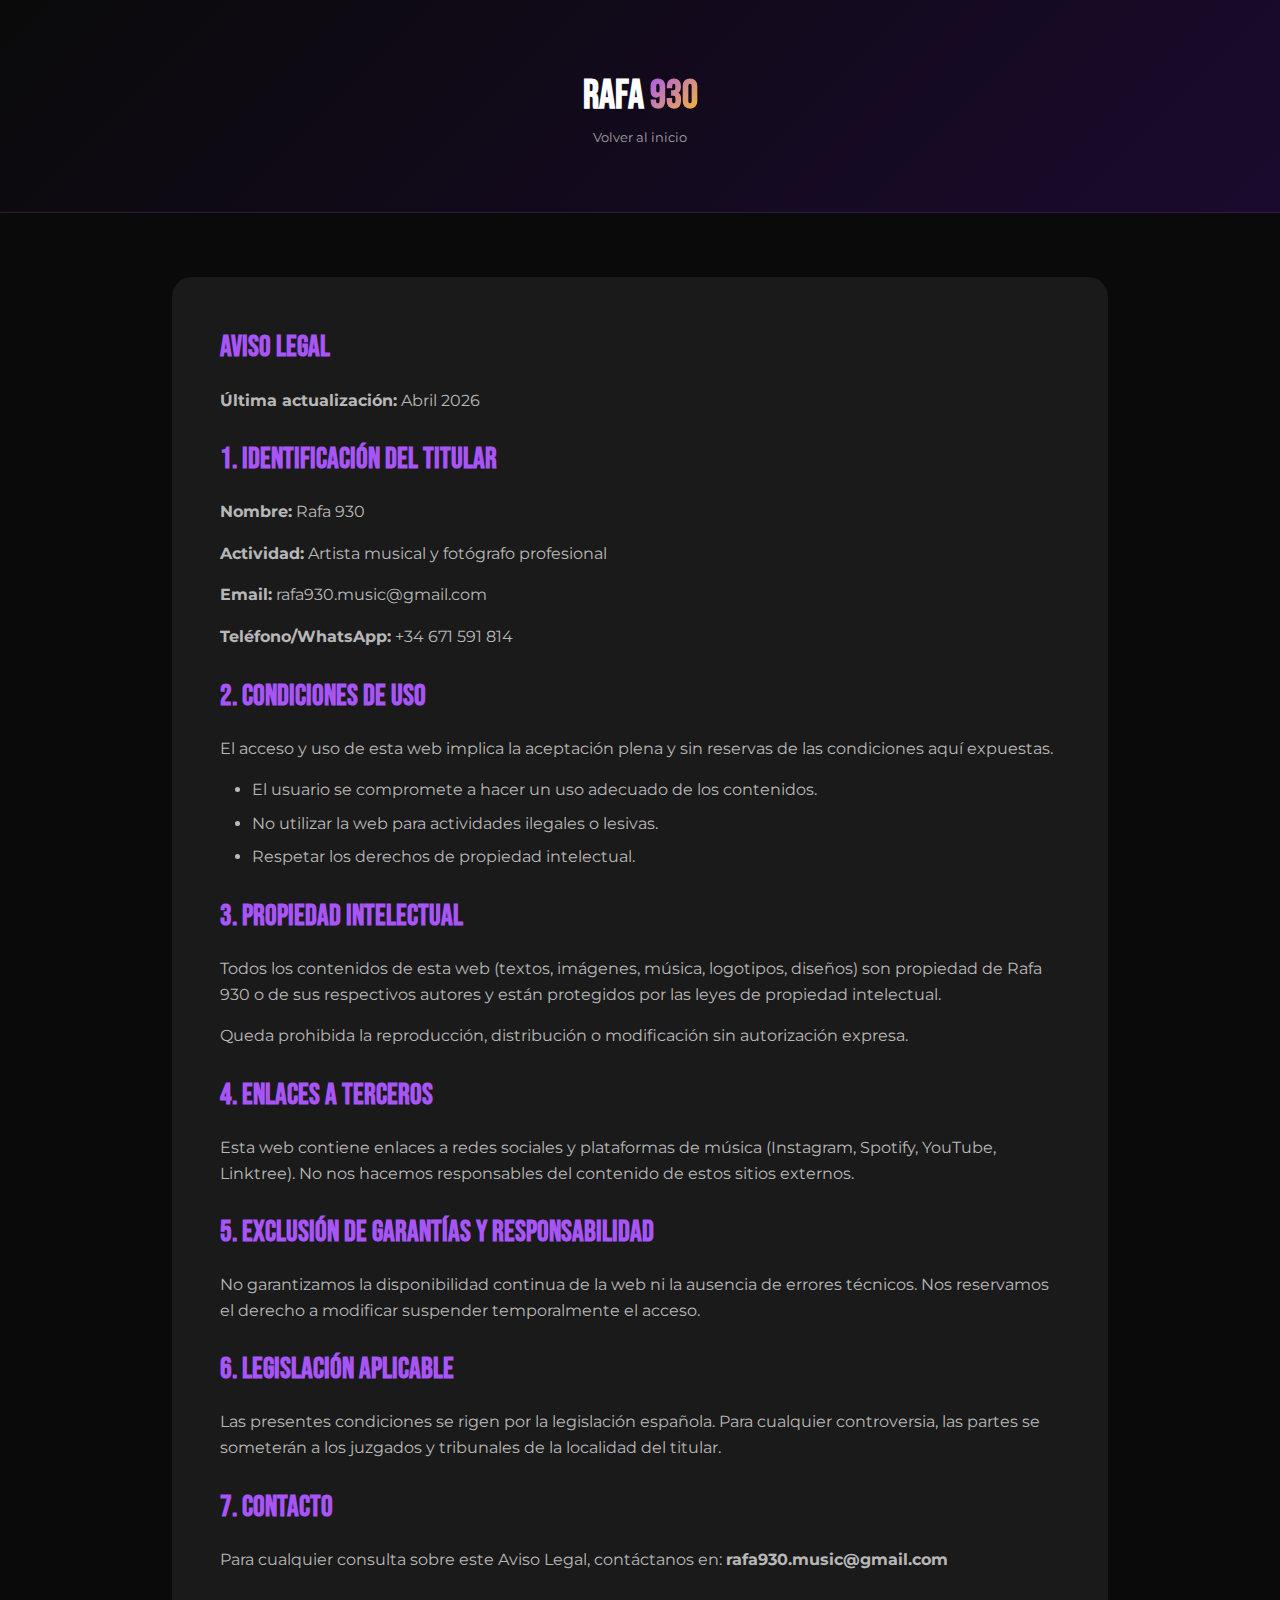
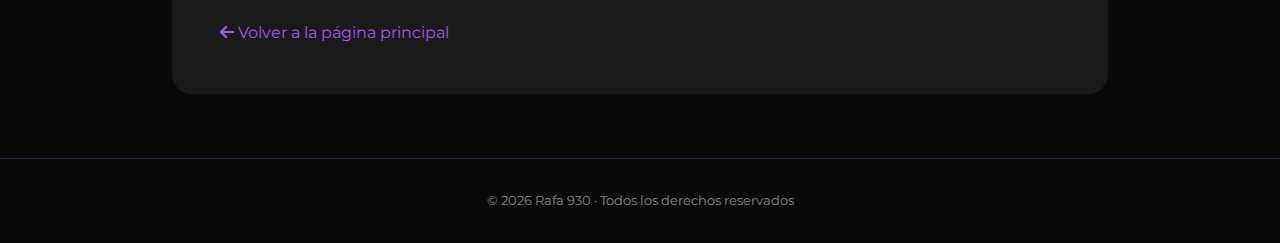
<file: aviso-legal.html>
<!DOCTYPE html>
<html lang="es">
<head>
  <meta charset="UTF-8">
  <meta name="viewport" content="width=device-width, initial-scale=1.0">
  <title>Aviso Legal | Rafa 930</title>
  <meta name="description" content="Aviso legal de Rafa 930 - Artista musical y fotógrafo profesional">
  <link rel="icon" type="image/png" href="images/logo.png">
  <link href="https://fonts.googleapis.com/css2?family=Bebas+Neue&family=Montserrat:wght@300;400;500;600;700;800&display=swap" rel="stylesheet">
  <link rel="stylesheet" href="https://cdnjs.cloudflare.com/ajax/libs/font-awesome/6.4.0/css/all.min.css">
  <style>
    * { margin: 0; padding: 0; box-sizing: border-box; }
    body { font-family: 'Montserrat', sans-serif; background: #0a0a0a; color: #ffffff; line-height: 1.6; }
    .container { max-width: 1000px; margin: 0 auto; padding: 2rem; }
    .header { background: linear-gradient(135deg, #0a0a0a, #1a0a2e); padding: 2rem 0; text-align: center; border-bottom: 1px solid rgba(168,85,247,0.2); }
    .header h1 { font-family: 'Bebas Neue', cursive; font-size: 2.5rem; color: white; }
    .header h1 span { background: linear-gradient(135deg, #a855f7, #fbbf24); -webkit-background-clip: text; -webkit-text-fill-color: transparent; }
    .content { background: #1a1a1a; padding: 3rem; border-radius: 20px; margin-top: 2rem; }
    .content h2 { font-family: 'Bebas Neue', cursive; font-size: 1.8rem; color: #a855f7; margin: 1.5rem 0 1rem; }
    .content h2:first-of-type { margin-top: 0; }
    .content p { color: rgba(255,255,255,0.7); margin-bottom: 1rem; }
    .content ul { color: rgba(255,255,255,0.7); margin-left: 2rem; margin-bottom: 1rem; }
    .content li { margin-bottom: 0.5rem; }
    .back-link { display: inline-block; margin-top: 2rem; color: #a855f7; text-decoration: none; transition: all 0.3s; }
    .back-link:hover { color: #fbbf24; transform: translateX(-5px); }
    .footer { text-align: center; padding: 2rem; border-top: 1px solid rgba(168,85,247,0.2); margin-top: 2rem; color: rgba(255,255,255,0.5); font-size: 0.8rem; }
    @media (max-width: 768px) { .container { padding: 1rem; } .content { padding: 1.5rem; } .content h2 { font-size: 1.4rem; } }
  </style>
</head>
<body>
  <div class="header">
    <div class="container">
      <a href="index.html" style="text-decoration: none;">
        <h1>RAFA <span>930</span></h1>
        <p style="color: rgba(255,255,255,0.6); font-size: 0.8rem;">Volver al inicio</p>
      </a>
    </div>
  </div>
  
  <div class="container">
    <div class="content">
      <h2>Aviso Legal</h2>
      <p><strong>Última actualización:</strong> Abril 2026</p>
      
      <h2>1. Identificación del titular</h2>
      <p><strong>Nombre:</strong> Rafa 930</p>
      <p><strong>Actividad:</strong> Artista musical y fotógrafo profesional</p>
      <p><strong>Email:</strong> rafa930.music@gmail.com</p>
      <p><strong>Teléfono/WhatsApp:</strong> +34 671 591 814</p>
      
      <h2>2. Condiciones de uso</h2>
      <p>El acceso y uso de esta web implica la aceptación plena y sin reservas de las condiciones aquí expuestas.</p>
      <ul>
        <li>El usuario se compromete a hacer un uso adecuado de los contenidos.</li>
        <li>No utilizar la web para actividades ilegales o lesivas.</li>
        <li>Respetar los derechos de propiedad intelectual.</li>
      </ul>
      
      <h2>3. Propiedad intelectual</h2>
      <p>Todos los contenidos de esta web (textos, imágenes, música, logotipos, diseños) son propiedad de Rafa 930 o de sus respectivos autores y están protegidos por las leyes de propiedad intelectual.</p>
      <p>Queda prohibida la reproducción, distribución o modificación sin autorización expresa.</p>
      
      <h2>4. Enlaces a terceros</h2>
      <p>Esta web contiene enlaces a redes sociales y plataformas de música (Instagram, Spotify, YouTube, Linktree). No nos hacemos responsables del contenido de estos sitios externos.</p>
      
      <h2>5. Exclusión de garantías y responsabilidad</h2>
      <p>No garantizamos la disponibilidad continua de la web ni la ausencia de errores técnicos. Nos reservamos el derecho a modificar suspender temporalmente el acceso.</p>
      
      <h2>6. Legislación aplicable</h2>
      <p>Las presentes condiciones se rigen por la legislación española. Para cualquier controversia, las partes se someterán a los juzgados y tribunales de la localidad del titular.</p>
      
      <h2>7. Contacto</h2>
      <p>Para cualquier consulta sobre este Aviso Legal, contáctanos en: <strong>rafa930.music@gmail.com</strong></p>
      
      <a href="index.html" class="back-link"><i class="fas fa-arrow-left"></i> Volver a la página principal</a>
    </div>
  </div>
  
  <div class="footer">
    <p>&copy; 2026 Rafa 930 · Todos los derechos reservados</p>
  </div>
</body>
</html>
</file>
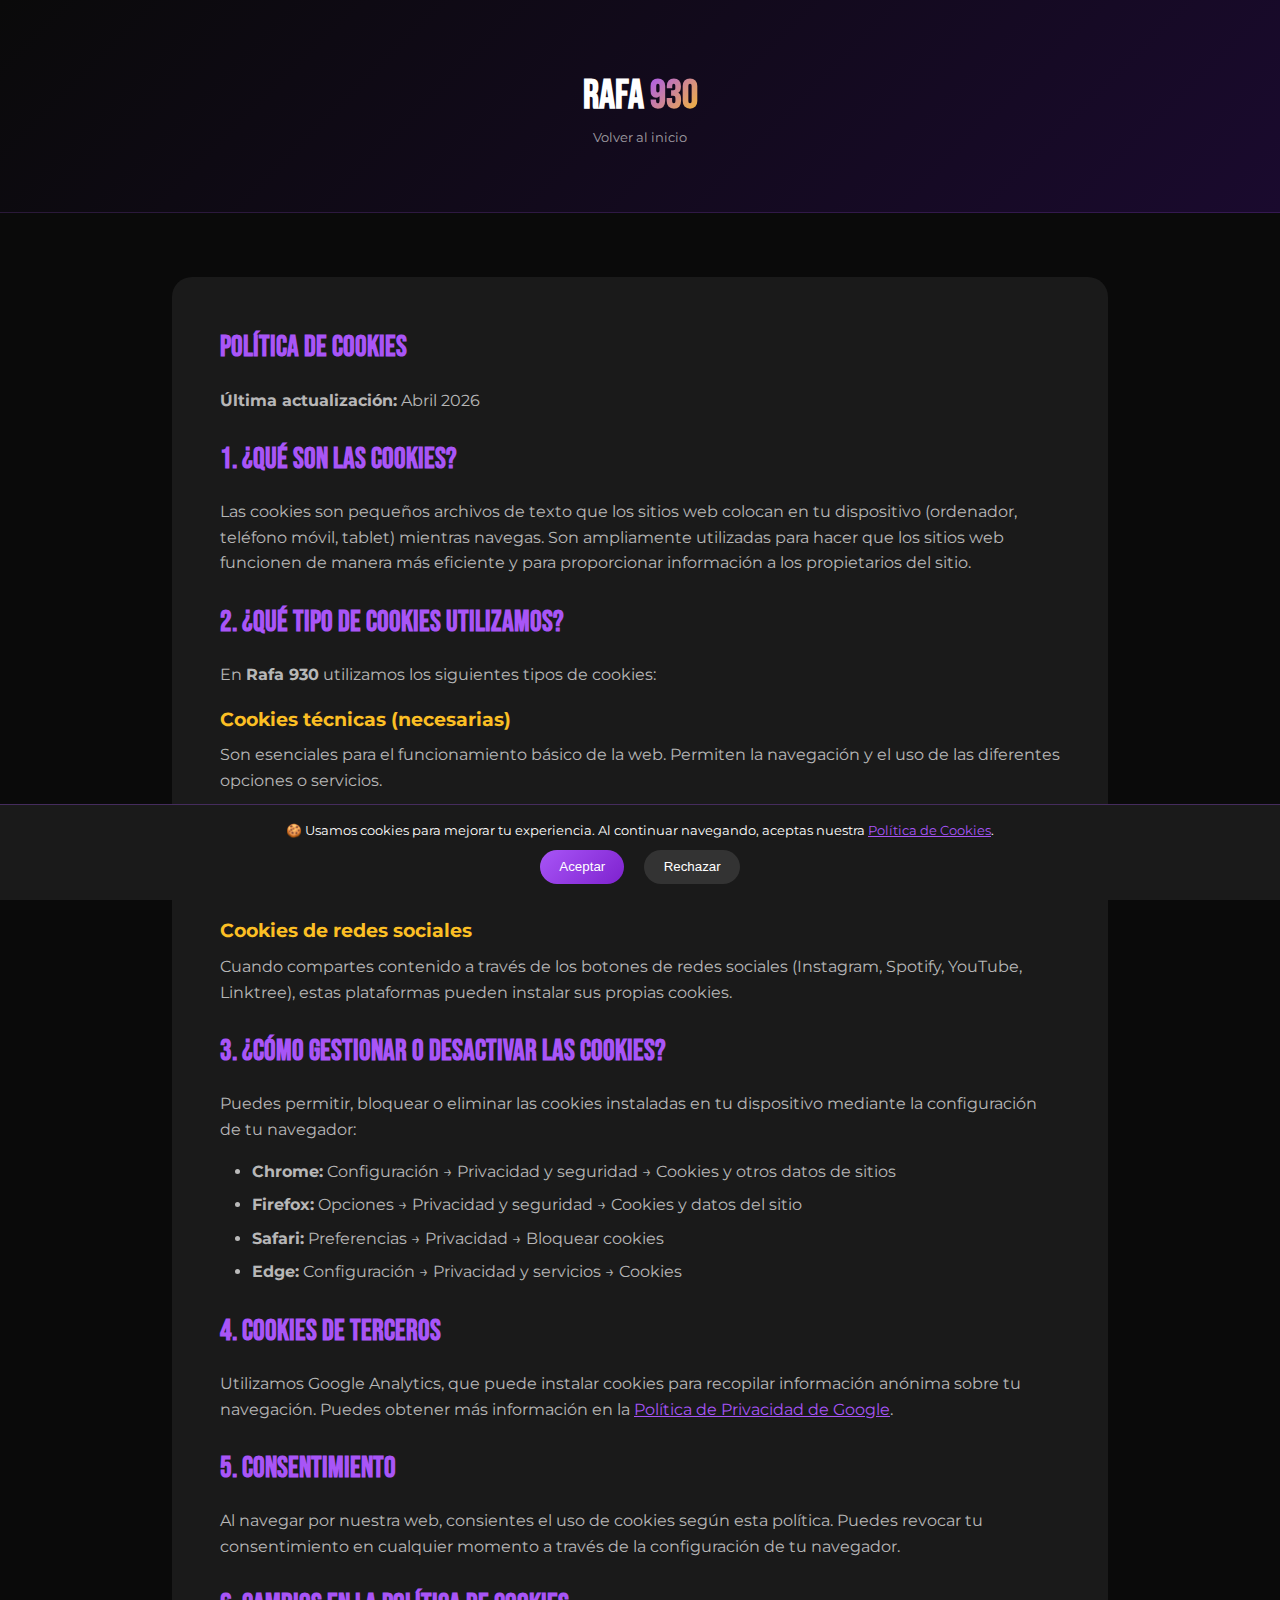
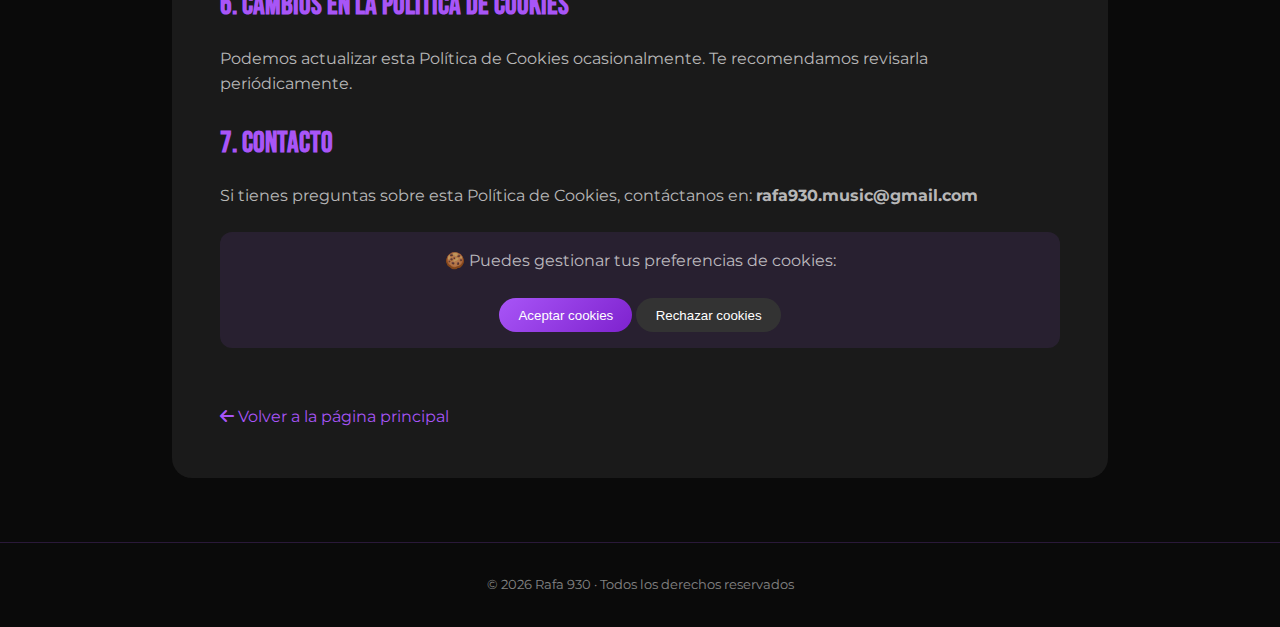
<file: cookies.html>
<!DOCTYPE html>
<html lang="es">
<head>
  <meta charset="UTF-8">
  <meta name="viewport" content="width=device-width, initial-scale=1.0">
  <title>Política de Cookies | Rafa 930</title>
  <meta name="description" content="Política de cookies de Rafa 930 - Artista musical y fotógrafo profesional">
  <link rel="icon" type="image/png" href="images/logo.png">
  <link href="https://fonts.googleapis.com/css2?family=Bebas+Neue&family=Montserrat:wght@300;400;500;600;700;800&display=swap" rel="stylesheet">
  <link rel="stylesheet" href="https://cdnjs.cloudflare.com/ajax/libs/font-awesome/6.4.0/css/all.min.css">
  <style>
    * { margin: 0; padding: 0; box-sizing: border-box; }
    body { font-family: 'Montserrat', sans-serif; background: #0a0a0a; color: #ffffff; line-height: 1.6; }
    .container { max-width: 1000px; margin: 0 auto; padding: 2rem; }
    .header { background: linear-gradient(135deg, #0a0a0a, #1a0a2e); padding: 2rem 0; text-align: center; border-bottom: 1px solid rgba(168,85,247,0.2); }
    .header h1 { font-family: 'Bebas Neue', cursive; font-size: 2.5rem; color: white; }
    .header h1 span { background: linear-gradient(135deg, #a855f7, #fbbf24); -webkit-background-clip: text; -webkit-text-fill-color: transparent; }
    .content { background: #1a1a1a; padding: 3rem; border-radius: 20px; margin-top: 2rem; }
    .content h2 { font-family: 'Bebas Neue', cursive; font-size: 1.8rem; color: #a855f7; margin: 1.5rem 0 1rem; }
    .content h2:first-of-type { margin-top: 0; }
    .content h3 { font-size: 1.2rem; color: #fbbf24; margin: 1rem 0 0.5rem; }
    .content p { color: rgba(255,255,255,0.7); margin-bottom: 1rem; }
    .content ul { color: rgba(255,255,255,0.7); margin-left: 2rem; margin-bottom: 1rem; }
    .content li { margin-bottom: 0.5rem; }
    .btn-cookie { background: linear-gradient(135deg, #a855f7, #7e22ce); border: none; padding: 0.6rem 1.2rem; border-radius: 50px; color: white; cursor: pointer; transition: all 0.3s; margin-top: 1rem; }
    .btn-cookie:hover { transform: translateY(-2px); box-shadow: 0 0 15px rgba(168,85,247,0.5); }
    .back-link { display: inline-block; margin-top: 2rem; color: #a855f7; text-decoration: none; transition: all 0.3s; }
    .back-link:hover { color: #fbbf24; transform: translateX(-5px); }
    .footer { text-align: center; padding: 2rem; border-top: 1px solid rgba(168,85,247,0.2); margin-top: 2rem; color: rgba(255,255,255,0.5); font-size: 0.8rem; }
    .cookie-banner { position: fixed; bottom: 0; left: 0; right: 0; background: #1a1a1a; border-top: 1px solid rgba(168,85,247,0.3); padding: 1rem; text-align: center; z-index: 1000; display: none; }
    .cookie-banner p { margin-bottom: 0.5rem; font-size: 0.8rem; }
    .cookie-banner button { margin: 0 0.5rem; }
    @media (max-width: 768px) { .container { padding: 1rem; } .content { padding: 1.5rem; } .content h2 { font-size: 1.4rem; } }
  </style>
</head>
<body>
  <div class="header">
    <div class="container">
      <a href="index.html" style="text-decoration: none;">
        <h1>RAFA <span>930</span></h1>
        <p style="color: rgba(255,255,255,0.6); font-size: 0.8rem;">Volver al inicio</p>
      </a>
    </div>
  </div>
  
  <div class="container">
    <div class="content">
      <h2>Política de Cookies</h2>
      <p><strong>Última actualización:</strong> Abril 2026</p>
      
      <h2>1. ¿Qué son las cookies?</h2>
      <p>Las cookies son pequeños archivos de texto que los sitios web colocan en tu dispositivo (ordenador, teléfono móvil, tablet) mientras navegas. Son ampliamente utilizadas para hacer que los sitios web funcionen de manera más eficiente y para proporcionar información a los propietarios del sitio.</p>
      
      <h2>2. ¿Qué tipo de cookies utilizamos?</h2>
      <p>En <strong>Rafa 930</strong> utilizamos los siguientes tipos de cookies:</p>
      
      <h3>Cookies técnicas (necesarias)</h3>
      <p>Son esenciales para el funcionamiento básico de la web. Permiten la navegación y el uso de las diferentes opciones o servicios.</p>
      
      <h3>Cookies de análisis (Google Analytics)</h3>
      <p>Nos ayudan a entender cómo los visitantes interactúan con nuestra web, recopilando información de forma anónima. Utilizamos Google Analytics para este fin.</p>
      
      <h3>Cookies de redes sociales</h3>
      <p>Cuando compartes contenido a través de los botones de redes sociales (Instagram, Spotify, YouTube, Linktree), estas plataformas pueden instalar sus propias cookies.</p>
      
      <h2>3. ¿Cómo gestionar o desactivar las cookies?</h2>
      <p>Puedes permitir, bloquear o eliminar las cookies instaladas en tu dispositivo mediante la configuración de tu navegador:</p>
      <ul>
        <li><strong>Chrome:</strong> Configuración → Privacidad y seguridad → Cookies y otros datos de sitios</li>
        <li><strong>Firefox:</strong> Opciones → Privacidad y seguridad → Cookies y datos del sitio</li>
        <li><strong>Safari:</strong> Preferencias → Privacidad → Bloquear cookies</li>
        <li><strong>Edge:</strong> Configuración → Privacidad y servicios → Cookies</li>
      </ul>
      
      <h2>4. Cookies de terceros</h2>
      <p>Utilizamos Google Analytics, que puede instalar cookies para recopilar información anónima sobre tu navegación. Puedes obtener más información en la <a href="https://policies.google.com/privacy" target="_blank" style="color: #a855f7;">Política de Privacidad de Google</a>.</p>
      
      <h2>5. Consentimiento</h2>
      <p>Al navegar por nuestra web, consientes el uso de cookies según esta política. Puedes revocar tu consentimiento en cualquier momento a través de la configuración de tu navegador.</p>
      
      <h2>6. Cambios en la política de cookies</h2>
      <p>Podemos actualizar esta Política de Cookies ocasionalmente. Te recomendamos revisarla periódicamente.</p>
      
      <h2>7. Contacto</h2>
      <p>Si tienes preguntas sobre esta Política de Cookies, contáctanos en: <strong>rafa930.music@gmail.com</strong></p>
      
      <div style="background: rgba(168,85,247,0.1); padding: 1rem; border-radius: 12px; margin: 1.5rem 0; text-align: center;">
        <p style="margin-bottom: 0.5rem;">🍪 Puedes gestionar tus preferencias de cookies:</p>
        <button class="btn-cookie" onclick="aceptarCookies()">Aceptar cookies</button>
        <button class="btn-cookie" onclick="rechazarCookies()" style="background: #333;">Rechazar cookies</button>
      </div>
      
      <a href="index.html" class="back-link"><i class="fas fa-arrow-left"></i> Volver a la página principal</a>
    </div>
  </div>
  
  <div class="footer">
    <p>&copy; 2026 Rafa 930 · Todos los derechos reservados</p>
  </div>
  
  <div id="cookieBanner" class="cookie-banner">
    <p>🍪 Usamos cookies para mejorar tu experiencia. Al continuar navegando, aceptas nuestra <a href="cookies.html" style="color: #a855f7;">Política de Cookies</a>.</p>
    <button class="btn-cookie" onclick="aceptarCookies()">Aceptar</button>
    <button class="btn-cookie" onclick="rechazarCookies()" style="background: #333;">Rechazar</button>
  </div>
  
  <script>
    function aceptarCookies() {
      localStorage.setItem('cookies_aceptadas', 'true');
      document.getElementById('cookieBanner').style.display = 'none';
      alert('¡Gracias! Has aceptado las cookies.');
    }
    
    function rechazarCookies() {
      localStorage.setItem('cookies_aceptadas', 'false');
      document.getElementById('cookieBanner').style.display = 'none';
      alert('Has rechazado las cookies. Algunas funciones pueden verse afectadas.');
    }
    
    if (!localStorage.getItem('cookies_aceptadas')) {
      document.getElementById('cookieBanner').style.display = 'block';
    }
  </script>
</body>
</html>
</file>
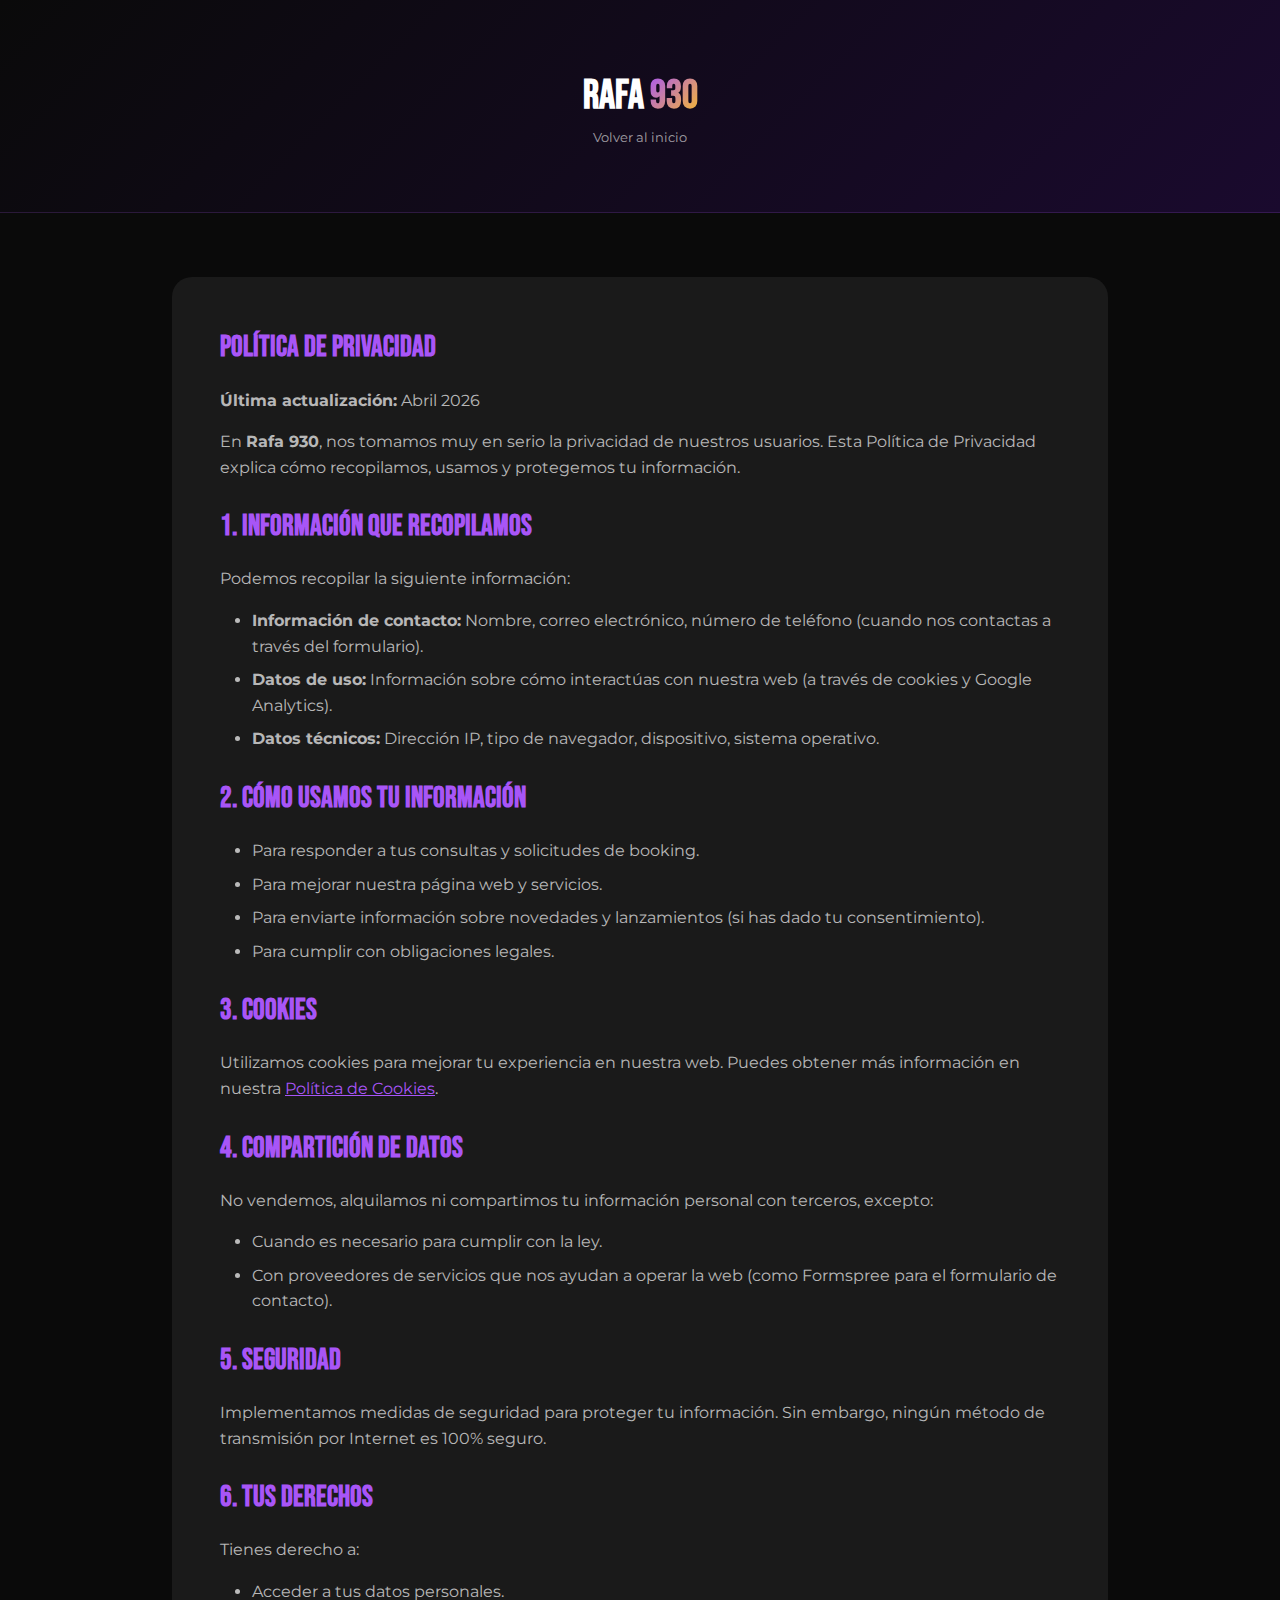
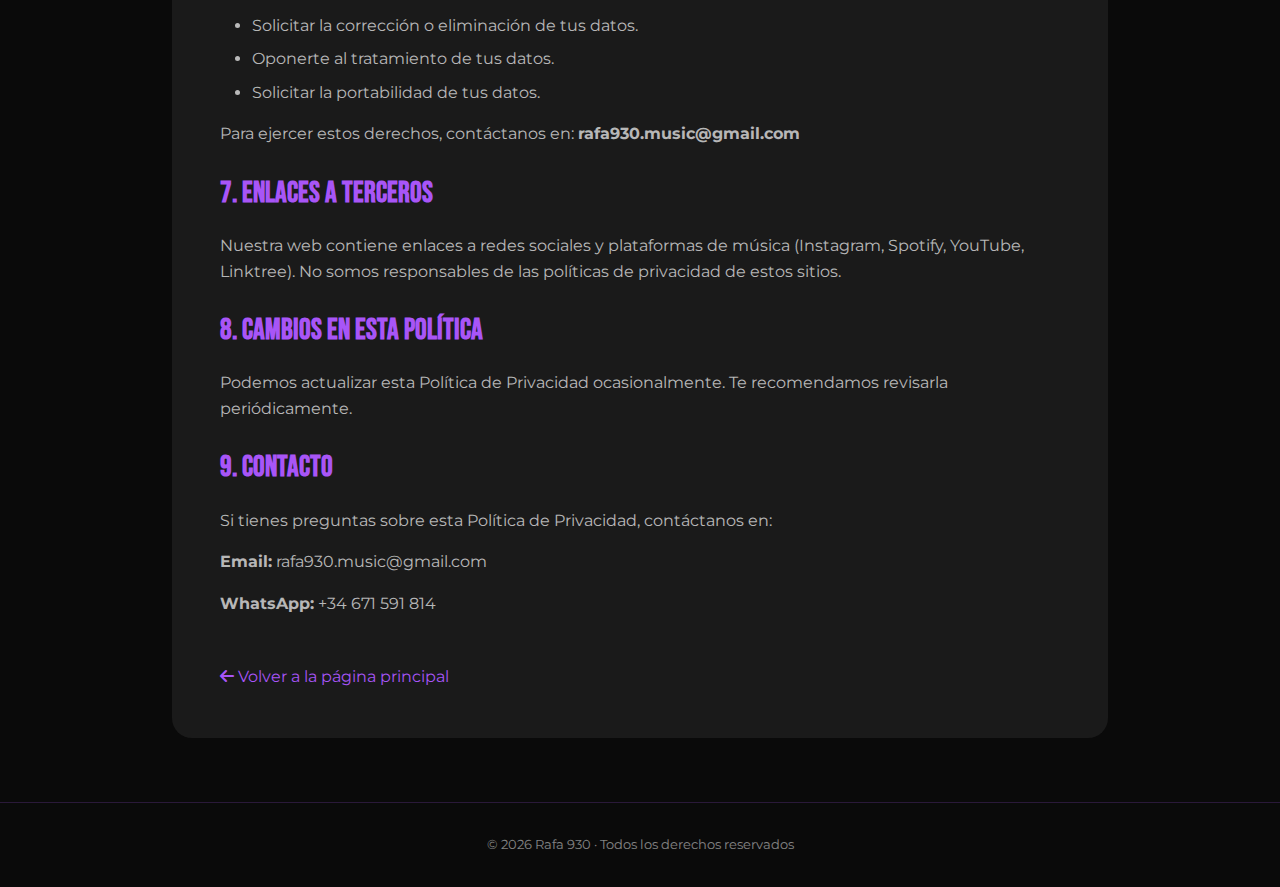
<file: privacidad.html>
<!DOCTYPE html>
<html lang="es">
<head>
  <meta charset="UTF-8">
  <meta name="viewport" content="width=device-width, initial-scale=1.0">
  <title>Política de Privacidad | Rafa 930</title>
  <meta name="description" content="Política de privacidad de Rafa 930 - Artista musical y fotógrafo profesional">
  <link rel="icon" type="image/png" href="images/logo.png">
  <link href="https://fonts.googleapis.com/css2?family=Bebas+Neue&family=Montserrat:wght@300;400;500;600;700;800&display=swap" rel="stylesheet">
  <link rel="stylesheet" href="https://cdnjs.cloudflare.com/ajax/libs/font-awesome/6.4.0/css/all.min.css">
  <style>
    * { margin: 0; padding: 0; box-sizing: border-box; }
    body { font-family: 'Montserrat', sans-serif; background: #0a0a0a; color: #ffffff; line-height: 1.6; }
    .container { max-width: 1000px; margin: 0 auto; padding: 2rem; }
    .header { background: linear-gradient(135deg, #0a0a0a, #1a0a2e); padding: 2rem 0; text-align: center; border-bottom: 1px solid rgba(168,85,247,0.2); }
    .header h1 { font-family: 'Bebas Neue', cursive; font-size: 2.5rem; color: white; }
    .header h1 span { background: linear-gradient(135deg, #a855f7, #fbbf24); -webkit-background-clip: text; -webkit-text-fill-color: transparent; }
    .content { background: #1a1a1a; padding: 3rem; border-radius: 20px; margin-top: 2rem; }
    .content h2 { font-family: 'Bebas Neue', cursive; font-size: 1.8rem; color: #a855f7; margin: 1.5rem 0 1rem; }
    .content h2:first-of-type { margin-top: 0; }
    .content p { color: rgba(255,255,255,0.7); margin-bottom: 1rem; }
    .content ul { color: rgba(255,255,255,0.7); margin-left: 2rem; margin-bottom: 1rem; }
    .content li { margin-bottom: 0.5rem; }
    .back-link { display: inline-block; margin-top: 2rem; color: #a855f7; text-decoration: none; transition: all 0.3s; }
    .back-link:hover { color: #fbbf24; transform: translateX(-5px); }
    .footer { text-align: center; padding: 2rem; border-top: 1px solid rgba(168,85,247,0.2); margin-top: 2rem; color: rgba(255,255,255,0.5); font-size: 0.8rem; }
    @media (max-width: 768px) { .container { padding: 1rem; } .content { padding: 1.5rem; } .content h2 { font-size: 1.4rem; } }
  </style>
</head>
<body>
  <div class="header">
    <div class="container">
      <a href="index.html" style="text-decoration: none;">
        <h1>RAFA <span>930</span></h1>
        <p style="color: rgba(255,255,255,0.6); font-size: 0.8rem;">Volver al inicio</p>
      </a>
    </div>
  </div>
  
  <div class="container">
    <div class="content">
      <h2>Política de Privacidad</h2>
      <p><strong>Última actualización:</strong> Abril 2026</p>
      
      <p>En <strong>Rafa 930</strong>, nos tomamos muy en serio la privacidad de nuestros usuarios. Esta Política de Privacidad explica cómo recopilamos, usamos y protegemos tu información.</p>
      
      <h2>1. Información que recopilamos</h2>
      <p>Podemos recopilar la siguiente información:</p>
      <ul>
        <li><strong>Información de contacto:</strong> Nombre, correo electrónico, número de teléfono (cuando nos contactas a través del formulario).</li>
        <li><strong>Datos de uso:</strong> Información sobre cómo interactúas con nuestra web (a través de cookies y Google Analytics).</li>
        <li><strong>Datos técnicos:</strong> Dirección IP, tipo de navegador, dispositivo, sistema operativo.</li>
      </ul>
      
      <h2>2. Cómo usamos tu información</h2>
      <ul>
        <li>Para responder a tus consultas y solicitudes de booking.</li>
        <li>Para mejorar nuestra página web y servicios.</li>
        <li>Para enviarte información sobre novedades y lanzamientos (si has dado tu consentimiento).</li>
        <li>Para cumplir con obligaciones legales.</li>
      </ul>
      
      <h2>3. Cookies</h2>
      <p>Utilizamos cookies para mejorar tu experiencia en nuestra web. Puedes obtener más información en nuestra <a href="cookies.html" style="color: #a855f7;">Política de Cookies</a>.</p>
      
      <h2>4. Compartición de datos</h2>
      <p>No vendemos, alquilamos ni compartimos tu información personal con terceros, excepto:</p>
      <ul>
        <li>Cuando es necesario para cumplir con la ley.</li>
        <li>Con proveedores de servicios que nos ayudan a operar la web (como Formspree para el formulario de contacto).</li>
      </ul>
      
      <h2>5. Seguridad</h2>
      <p>Implementamos medidas de seguridad para proteger tu información. Sin embargo, ningún método de transmisión por Internet es 100% seguro.</p>
      
      <h2>6. Tus derechos</h2>
      <p>Tienes derecho a:</p>
      <ul>
        <li>Acceder a tus datos personales.</li>
        <li>Solicitar la corrección o eliminación de tus datos.</li>
        <li>Oponerte al tratamiento de tus datos.</li>
        <li>Solicitar la portabilidad de tus datos.</li>
      </ul>
      <p>Para ejercer estos derechos, contáctanos en: <strong>rafa930.music@gmail.com</strong></p>
      
      <h2>7. Enlaces a terceros</h2>
      <p>Nuestra web contiene enlaces a redes sociales y plataformas de música (Instagram, Spotify, YouTube, Linktree). No somos responsables de las políticas de privacidad de estos sitios.</p>
      
      <h2>8. Cambios en esta política</h2>
      <p>Podemos actualizar esta Política de Privacidad ocasionalmente. Te recomendamos revisarla periódicamente.</p>
      
      <h2>9. Contacto</h2>
      <p>Si tienes preguntas sobre esta Política de Privacidad, contáctanos en:</p>
      <p><strong>Email:</strong> rafa930.music@gmail.com</p>
      <p><strong>WhatsApp:</strong> +34 671 591 814</p>
      
      <a href="index.html" class="back-link"><i class="fas fa-arrow-left"></i> Volver a la página principal</a>
    </div>
  </div>
  
  <div class="footer">
    <p>&copy; 2026 Rafa 930 · Todos los derechos reservados</p>
  </div>
</body>
</html>
</file>
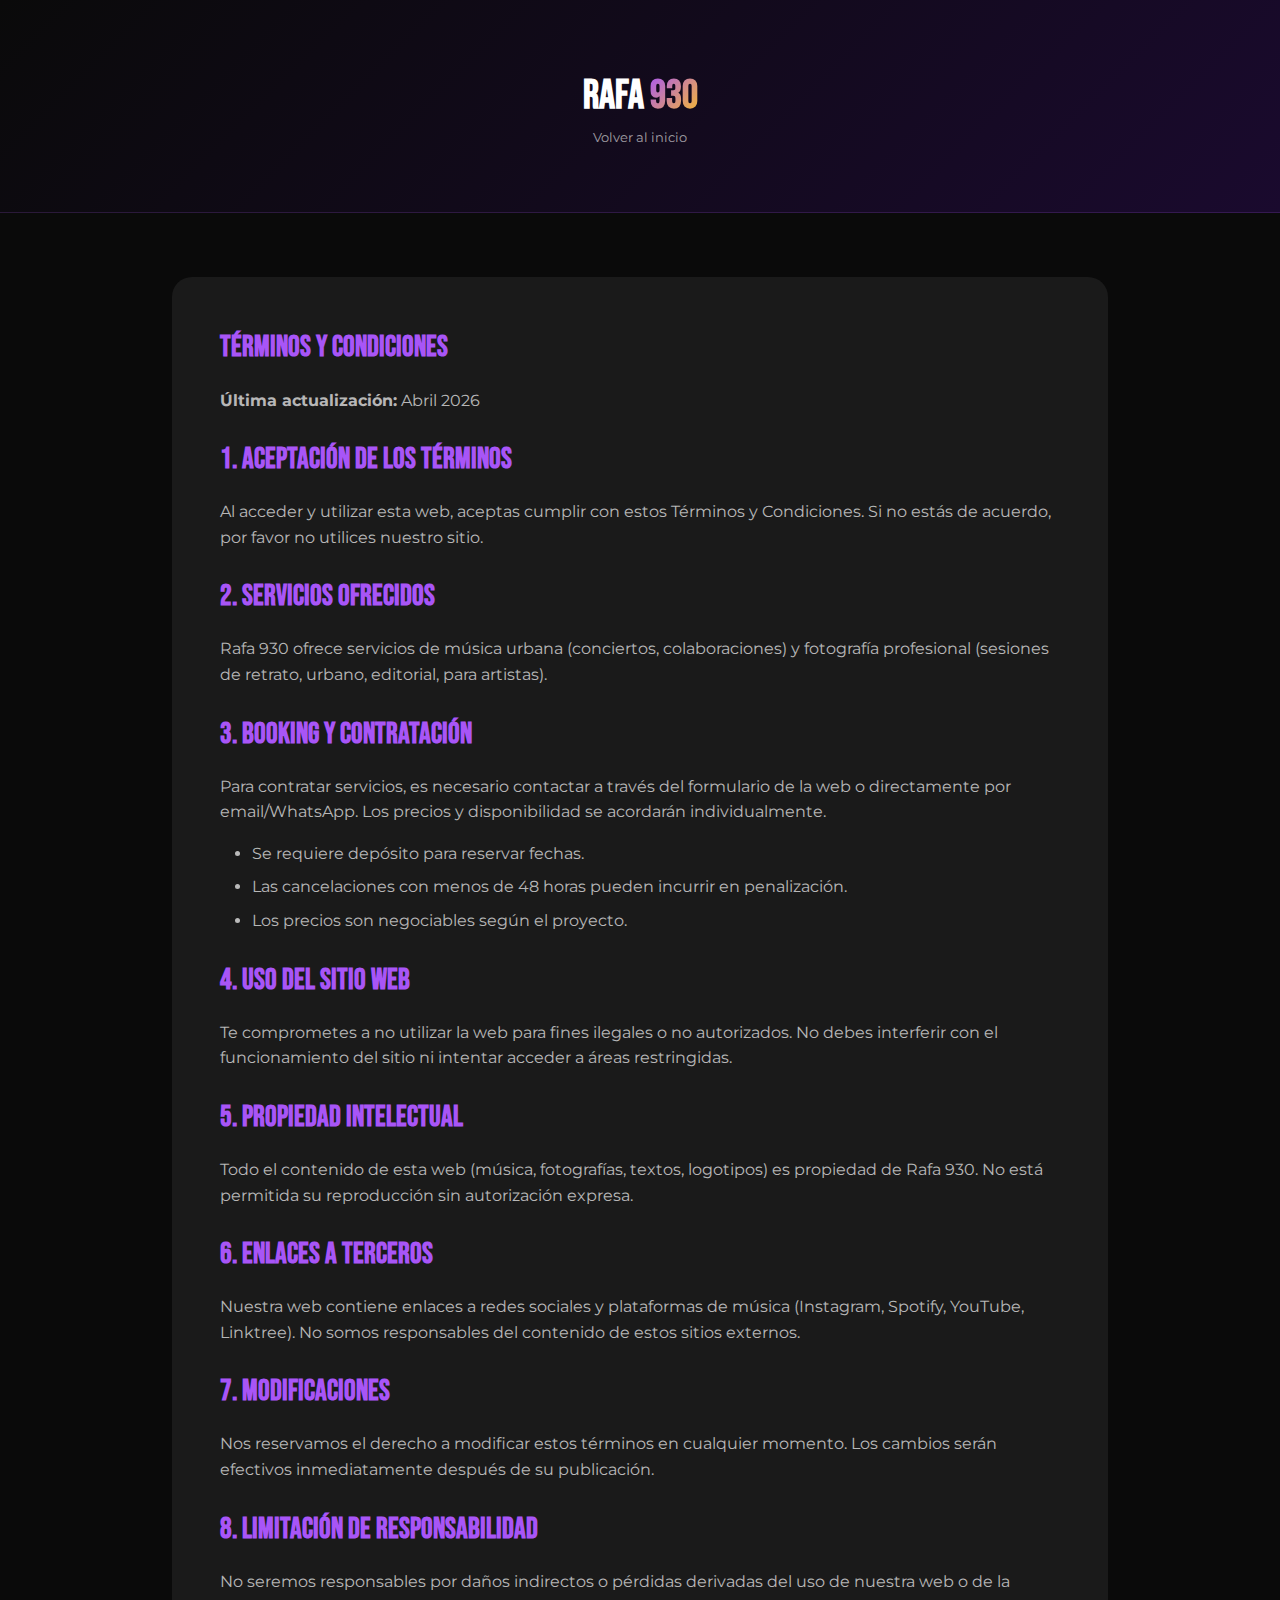
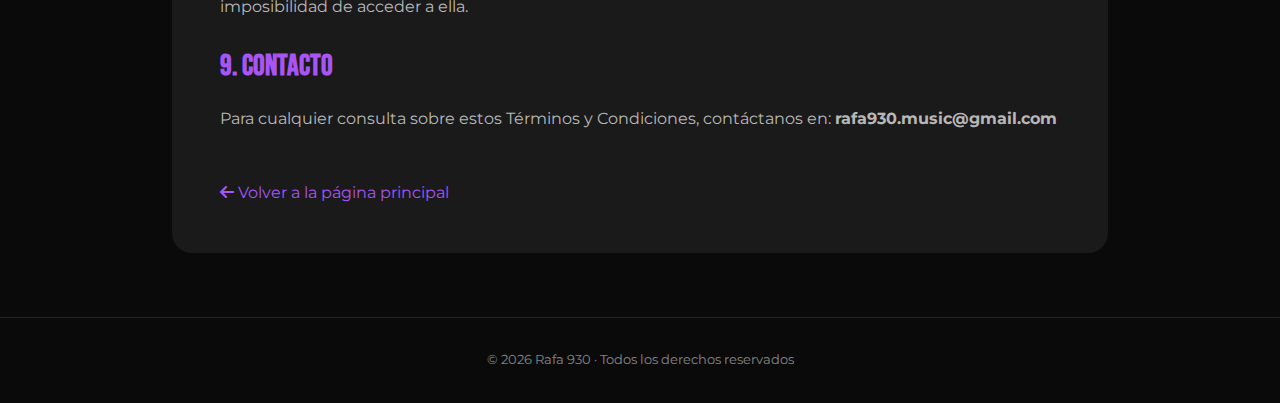
<file: terminos.html>
<!DOCTYPE html>
<html lang="es">
<head>
  <meta charset="UTF-8">
  <meta name="viewport" content="width=device-width, initial-scale=1.0">
  <title>Términos y Condiciones | Rafa 930</title>
  <meta name="description" content="Términos y condiciones de Rafa 930 - Artista musical y fotógrafo profesional">
  <link rel="icon" type="image/png" href="images/logo.png">
  <link href="https://fonts.googleapis.com/css2?family=Bebas+Neue&family=Montserrat:wght@300;400;500;600;700;800&display=swap" rel="stylesheet">
  <link rel="stylesheet" href="https://cdnjs.cloudflare.com/ajax/libs/font-awesome/6.4.0/css/all.min.css">
  <style>
    * { margin: 0; padding: 0; box-sizing: border-box; }
    body { font-family: 'Montserrat', sans-serif; background: #0a0a0a; color: #ffffff; line-height: 1.6; }
    .container { max-width: 1000px; margin: 0 auto; padding: 2rem; }
    .header { background: linear-gradient(135deg, #0a0a0a, #1a0a2e); padding: 2rem 0; text-align: center; border-bottom: 1px solid rgba(168,85,247,0.2); }
    .header h1 { font-family: 'Bebas Neue', cursive; font-size: 2.5rem; color: white; }
    .header h1 span { background: linear-gradient(135deg, #a855f7, #fbbf24); -webkit-background-clip: text; -webkit-text-fill-color: transparent; }
    .content { background: #1a1a1a; padding: 3rem; border-radius: 20px; margin-top: 2rem; }
    .content h2 { font-family: 'Bebas Neue', cursive; font-size: 1.8rem; color: #a855f7; margin: 1.5rem 0 1rem; }
    .content h2:first-of-type { margin-top: 0; }
    .content p { color: rgba(255,255,255,0.7); margin-bottom: 1rem; }
    .content ul { color: rgba(255,255,255,0.7); margin-left: 2rem; margin-bottom: 1rem; }
    .content li { margin-bottom: 0.5rem; }
    .back-link { display: inline-block; margin-top: 2rem; color: #a855f7; text-decoration: none; transition: all 0.3s; }
    .back-link:hover { color: #fbbf24; transform: translateX(-5px); }
    .footer { text-align: center; padding: 2rem; border-top: 1px solid rgba(168,85,247,0.2); margin-top: 2rem; color: rgba(255,255,255,0.5); font-size: 0.8rem; }
    @media (max-width: 768px) { .container { padding: 1rem; } .content { padding: 1.5rem; } .content h2 { font-size: 1.4rem; } }
  </style>
</head>
<body>
  <div class="header">
    <div class="container">
      <a href="index.html" style="text-decoration: none;">
        <h1>RAFA <span>930</span></h1>
        <p style="color: rgba(255,255,255,0.6); font-size: 0.8rem;">Volver al inicio</p>
      </a>
    </div>
  </div>
  
  <div class="container">
    <div class="content">
      <h2>Términos y Condiciones</h2>
      <p><strong>Última actualización:</strong> Abril 2026</p>
      
      <h2>1. Aceptación de los términos</h2>
      <p>Al acceder y utilizar esta web, aceptas cumplir con estos Términos y Condiciones. Si no estás de acuerdo, por favor no utilices nuestro sitio.</p>
      
      <h2>2. Servicios ofrecidos</h2>
      <p>Rafa 930 ofrece servicios de música urbana (conciertos, colaboraciones) y fotografía profesional (sesiones de retrato, urbano, editorial, para artistas).</p>
      
      <h2>3. Booking y contratación</h2>
      <p>Para contratar servicios, es necesario contactar a través del formulario de la web o directamente por email/WhatsApp. Los precios y disponibilidad se acordarán individualmente.</p>
      <ul>
        <li>Se requiere depósito para reservar fechas.</li>
        <li>Las cancelaciones con menos de 48 horas pueden incurrir en penalización.</li>
        <li>Los precios son negociables según el proyecto.</li>
      </ul>
      
      <h2>4. Uso del sitio web</h2>
      <p>Te comprometes a no utilizar la web para fines ilegales o no autorizados. No debes interferir con el funcionamiento del sitio ni intentar acceder a áreas restringidas.</p>
      
      <h2>5. Propiedad intelectual</h2>
      <p>Todo el contenido de esta web (música, fotografías, textos, logotipos) es propiedad de Rafa 930. No está permitida su reproducción sin autorización expresa.</p>
      
      <h2>6. Enlaces a terceros</h2>
      <p>Nuestra web contiene enlaces a redes sociales y plataformas de música (Instagram, Spotify, YouTube, Linktree). No somos responsables del contenido de estos sitios externos.</p>
      
      <h2>7. Modificaciones</h2>
      <p>Nos reservamos el derecho a modificar estos términos en cualquier momento. Los cambios serán efectivos inmediatamente después de su publicación.</p>
      
      <h2>8. Limitación de responsabilidad</h2>
      <p>No seremos responsables por daños indirectos o pérdidas derivadas del uso de nuestra web o de la imposibilidad de acceder a ella.</p>
      
      <h2>9. Contacto</h2>
      <p>Para cualquier consulta sobre estos Términos y Condiciones, contáctanos en: <strong>rafa930.music@gmail.com</strong></p>
      
      <a href="index.html" class="back-link"><i class="fas fa-arrow-left"></i> Volver a la página principal</a>
    </div>
  </div>
  
  <div class="footer">
    <p>&copy; 2026 Rafa 930 · Todos los derechos reservados</p>
  </div>
</body>
</html>
</file>
